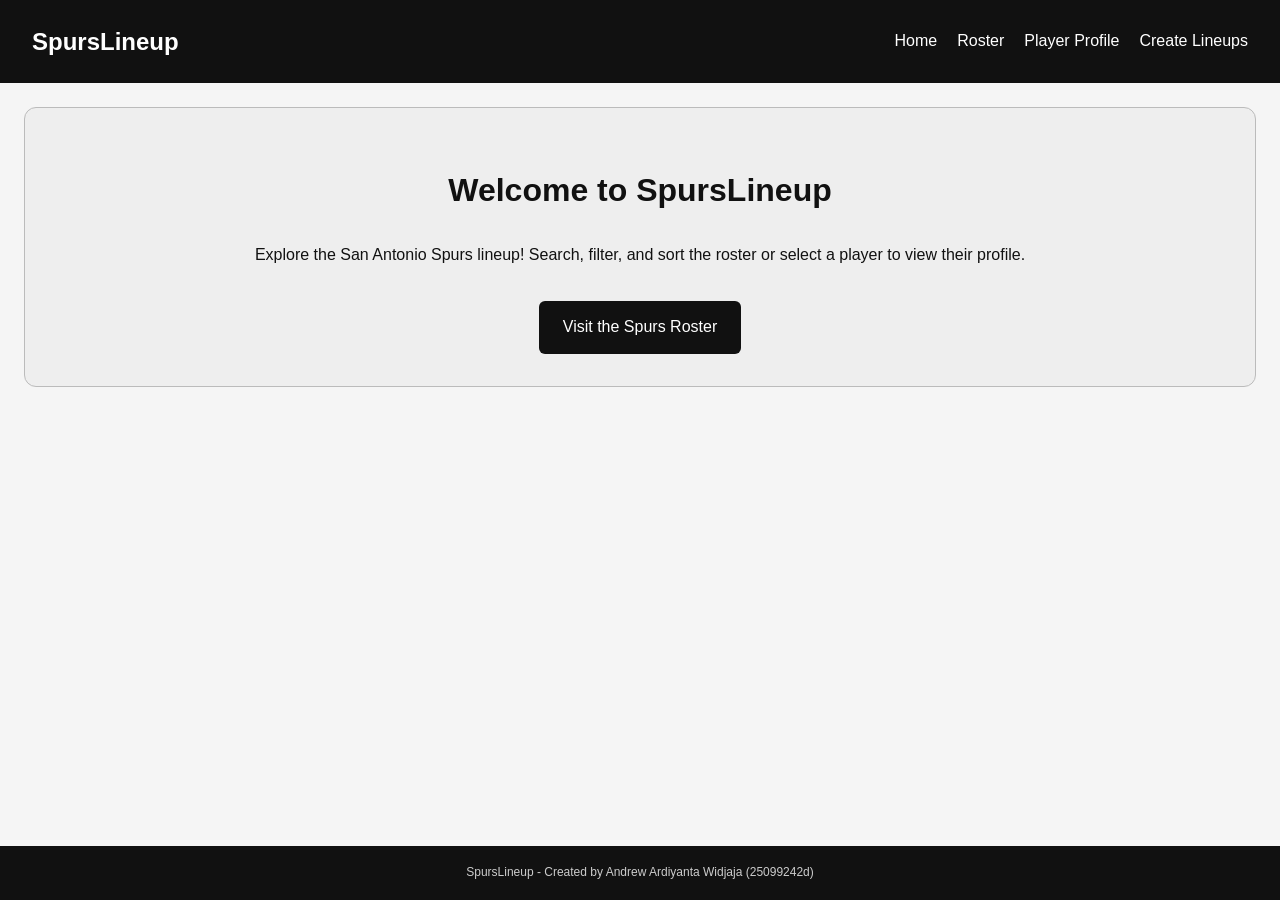
<file: index.html>
<!DOCTYPE html>
<html lang="en">
<head>
    <meta charset="utf-8" />
    <meta name="viewport" content="width=device-width, initial-scale=1" />
    <title>Home | SpursLineup</title>
    <link rel="stylesheet" href="css/style.css"/>
</head>

<body>
    <header>
        <p>SpursLineup</p>
        <nav>
            <a href="index.html">Home</a>
            <a href="roster.html">Roster</a>
            <a href="player.html">Player Profile</a>
            <a href="lineups.html">Create Lineups</a>
        </nav>
    </header>

    <main class="home">
        <h1>Welcome to SpursLineup</h1>

        <p>Explore the San Antonio Spurs lineup! Search, filter, and sort the roster or select a player to view their profile.</p>

        <a class="roster-button" href="roster.html">Visit the Spurs Roster</a>
    </main>

    <footer>
        <p>SpursLineup - Created by Andrew Ardiyanta Widjaja (25099242d)</p>
    </footer>
</body>
</html>
</file>
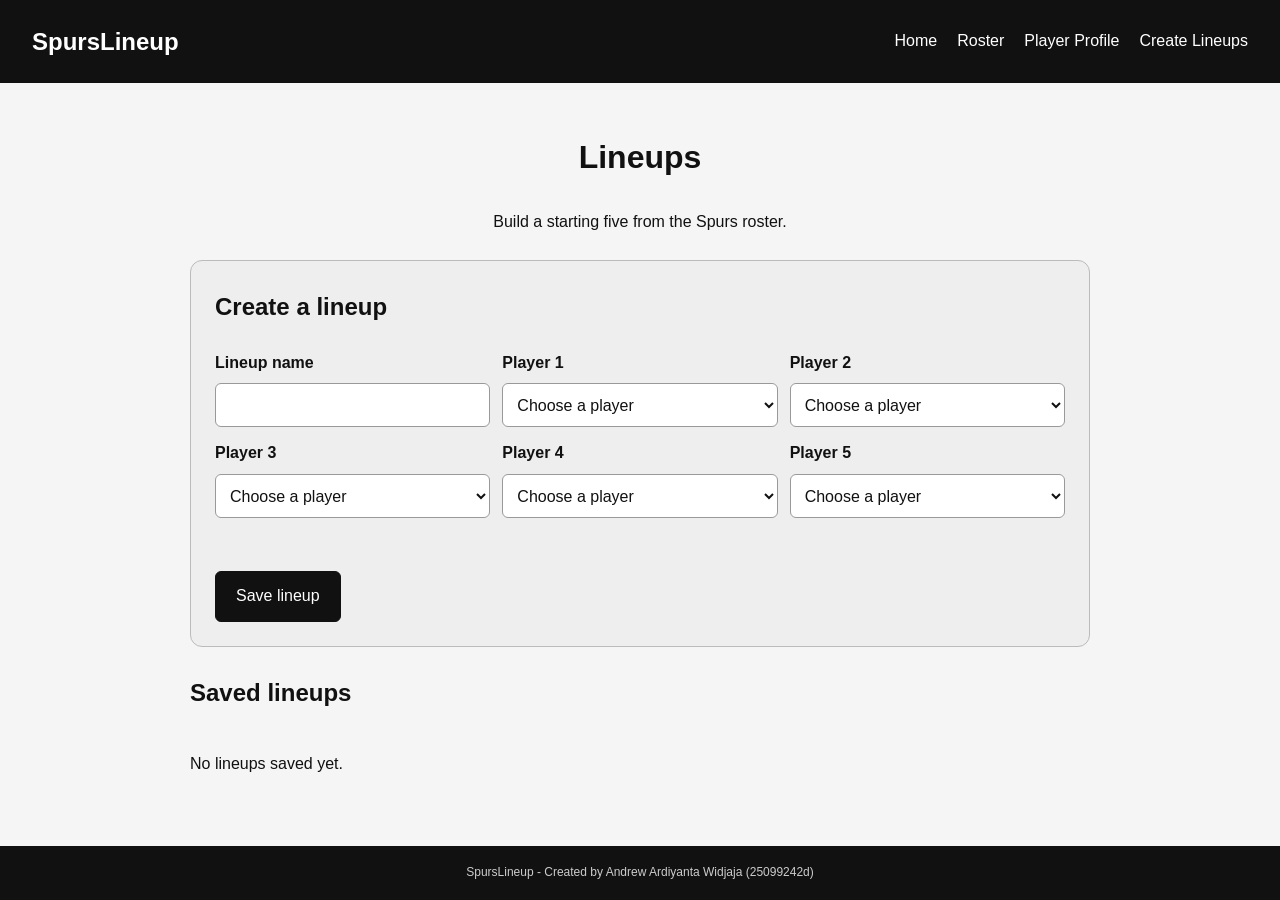
<file: lineups.html>
<!DOCTYPE html>
<html lang="en">
<head>
    <meta charset="utf-8" />
    <meta name="viewport" content="width=device-width, initial-scale=1" />
    <title>Lineups | SpursLineup</title>
    <link rel="stylesheet" href="css/style.css"/>
</head>

<body>
    <header>
        <p>SpursLineup</p>
        <nav>
            <a href="index.html">Home</a>
            <a href="roster.html">Roster</a>
            <a href="player.html">Player Profile</a>
            <a href="lineups.html">Create Lineups</a>
        </nav>
    </header>

    <main class="lineup-page">
        <h1>Lineups</h1>
        <p>Build a starting five from the Spurs roster.</p>

        <form id="lineup-form" novalidate>
            <h2 id="form-heading">Create a lineup</h2>
            <div id="player-selects">
                <div class="select-row">
                    <label for="lineup-name">Lineup name</label>
                    <input type="text" id="lineup-name" maxlength="30" autocomplete="off">
                </div>
            </div>
            <p id="lineup-message" aria-live="polite"></p>
            <button type="submit" id="save-lineup">Save lineup</button>
            <button type="button" id="cancel-edit" hidden>Cancel edit</button>
        </form>

        <h2>Saved lineups</h2>
        <div id="lineup-list"></div>
    </main>

    <footer>
        <p>SpursLineup - Created by Andrew Ardiyanta Widjaja (25099242d)</p>
    </footer>

    <script src="js/players.js"></script>
    <script src="js/storage.js"></script>
    <script src="js/lineups.js"></script>
</body>
</html>
</file>
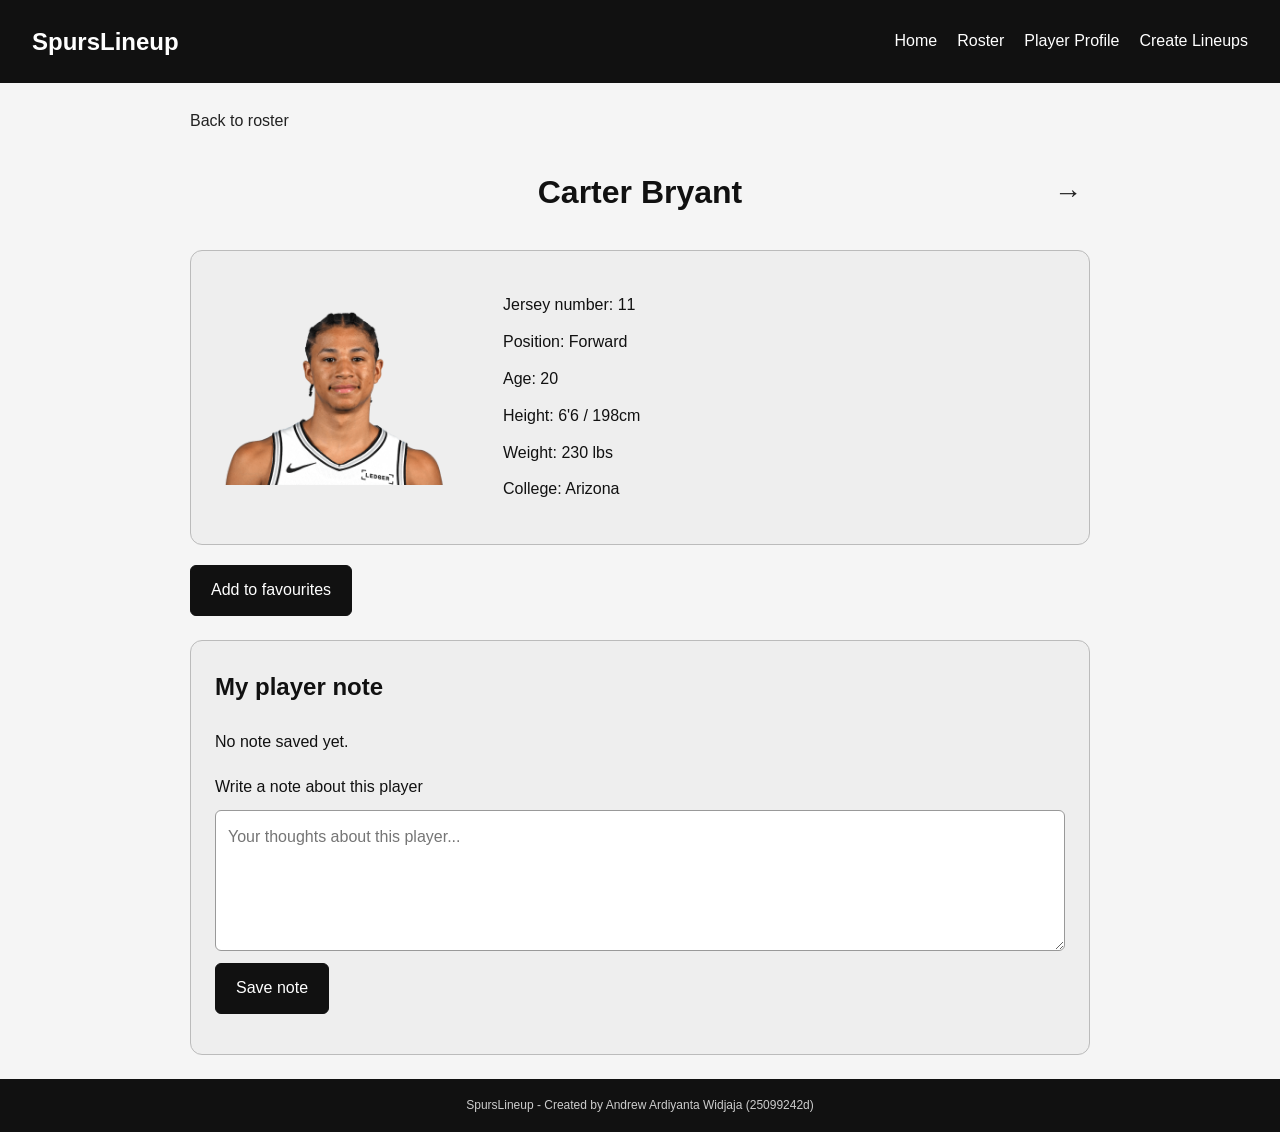
<file: player.html>
<!DOCTYPE html>
<html lang="en">
<head>
    <meta charset="utf-8" />
    <meta name="viewport" content="width=device-width, initial-scale=1" />
    <title>Player Profile | SpursLineup</title>
    <link rel="stylesheet" href="css/style.css"/>
</head>

<body>
    <header>
        <p>SpursLineup</p>
        <nav>
            <a href="index.html">Home</a>
            <a href="roster.html">Roster</a>
            <a href="player.html">Player Profile</a>
            <a href="lineups.html">Create Lineups</a>
        </nav>
    </header>

    <main class="player-profile">
        <a href="roster.html">Back to roster</a>

        <div class="profile-navigation">
            <a id="previous-player" aria-label="Previous player" hidden>
                &#8592;
            </a>

            <h1 id="player-name">Player Profile</h1>

            <a id="next-player" aria-label="Next player" hidden>
                &#8594;
            </a>
        </div>

        <div id="player-details"></div>

        <div id="player-actions" hidden>
            <button type="button" id="favourite-button" aria-pressed="false">
                Add to favourites
            </button>
        </div>

        <section id="player-notes" hidden>
            <h2>My player note</h2>

            <p id="saved-note"></p>

            <div id="note-actions" hidden>
                <button type="button" id="edit-note">Edit note</button>
                <button type="button" id="delete-note">Delete note</button>
            </div>

            <form id="note-form">
                <label for="note-input">Write a note about this player</label>

                <textarea id="note-input" rows="4" maxlength="1000" placeholder="Your thoughts about this player..." required></textarea>

                <div>
                    <button type="submit">Save note</button>
                    <button type="button" id="cancel-note" hidden>
                        Cancel
                    </button>
                </div>
            </form>

            <p id="note-status" role="status"></p>
        </section>
    </main>

    <footer>
        <p>SpursLineup - Created by Andrew Ardiyanta Widjaja (25099242d)</p>
    </footer>

    <script src="js/players.js"></script>
    <script src="js/storage.js"></script>
    <script src="js/player.js"></script>
</body>
</html>
</file>
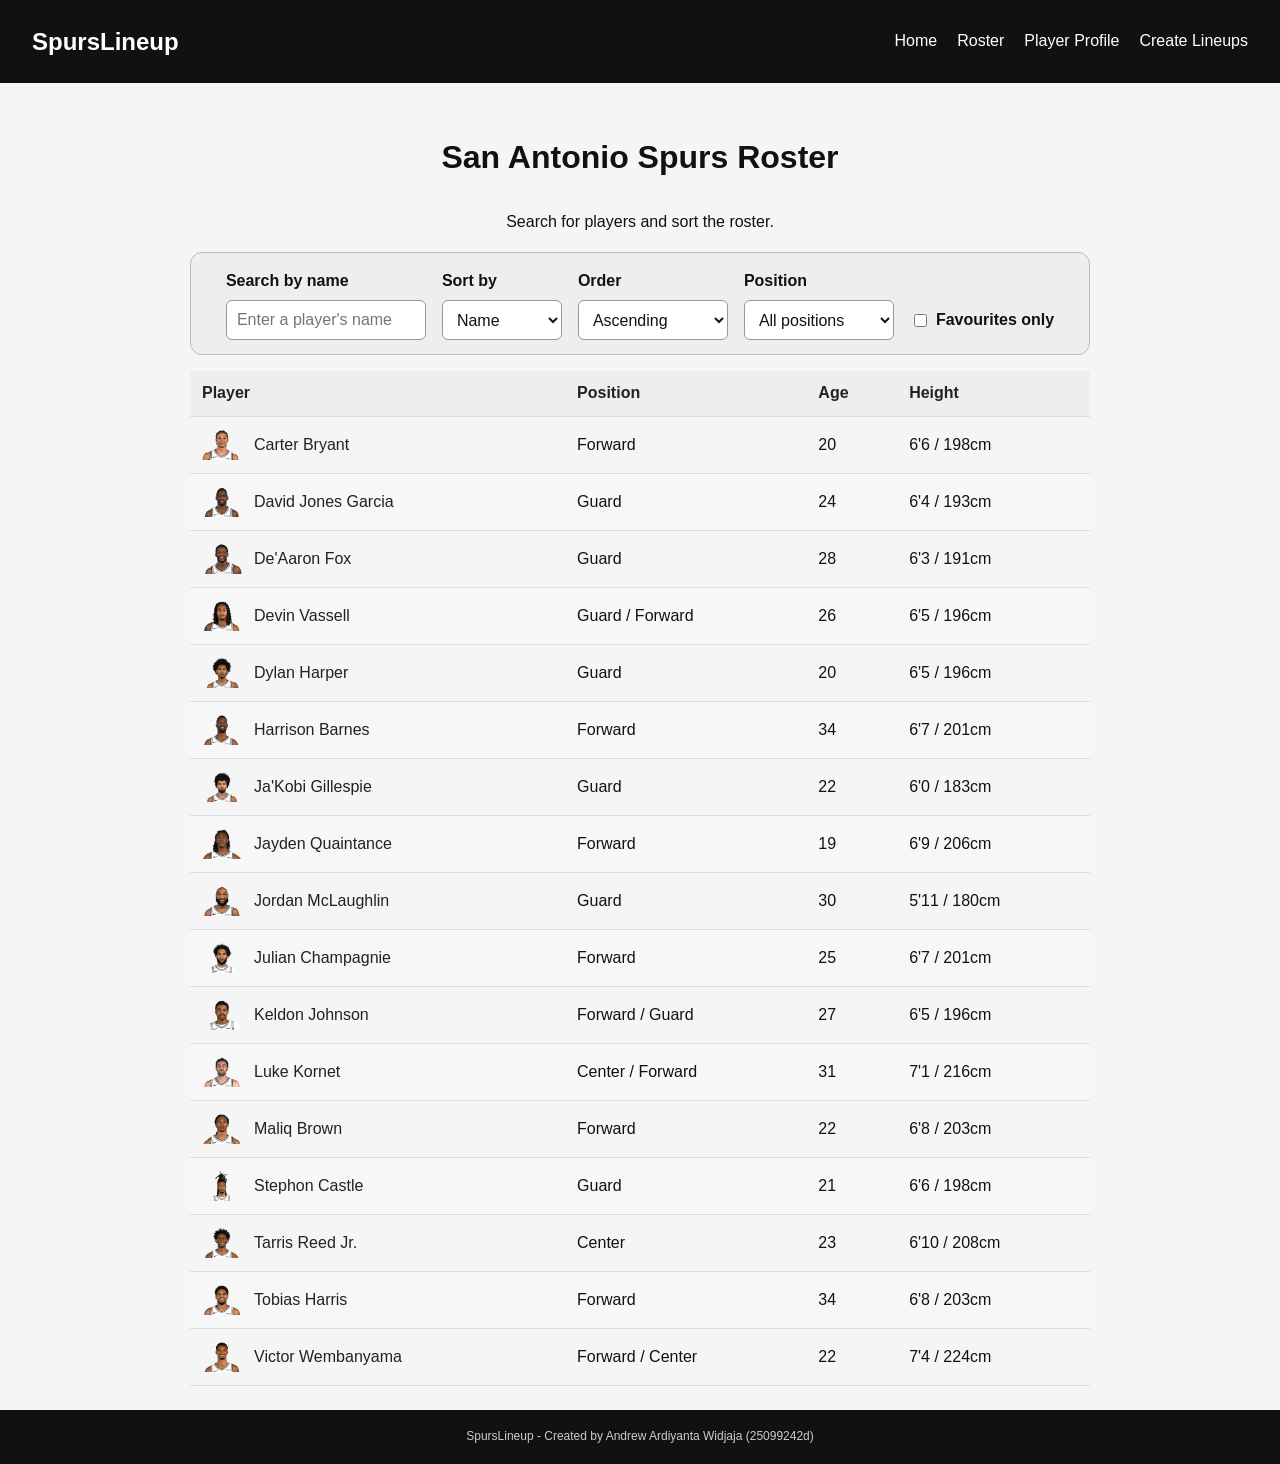
<file: roster.html>
<!DOCTYPE html>
<html lang="en">
<head>
    <meta charset="utf-8" />
    <meta name="viewport" content="width=device-width, initial-scale=1" />
    <title>Roster | SpursLineup</title>
    <link rel="stylesheet" href="css/style.css"/>
</head>

<body>
    <header>
        <p>SpursLineup</p>
        <nav>
            <a href="index.html">Home</a>
            <a href="roster.html">Roster</a>
            <a href="player.html">Player Profile</a>
            <a href="lineups.html">Create Lineups</a>
        </nav>
    </header>

    <main class="roster">
        <h1>San Antonio Spurs Roster</h1>

        <p>Search for players and sort the roster.</p>

        <div class="roster-controls">
            <div>
                <label for="player-search">Search by name</label>
                <input type="search" id="player-search" placeholder="Enter a player's name"/>
            </div>

            <div>
                <label for="sort-by">Sort by</label>
                <select id="sort-by">
                    <option value="name">Name</option>
                    <option value="age">Age</option>
                    <option value="height">Height</option>
                    <option value="position">Position</option>
                </select>
            </div>

            <div>
                <label for="sort-order">Order</label>
                <select id="sort-order">
                    <option value="asc">Ascending</option>
                    <option value="desc">Descending</option>
                </select>
            </div>

            <div>
                <label for="position-filter">Position</label>
                <select id="position-filter">
                    <option value="all">All positions</option>
                    <option value="Guard">Guard</option>
                    <option value="Forward">Forward</option>
                    <option value="Center">Center</option>
                </select>
            </div>
            <div class="favourites-control">
                <label for="favourites-only">
                    <input type="checkbox" id="favourites-only"/>
                    Favourites only
                </label>
            </div>
        </div>

        <div class="roster-table-wrapper">
            <table class="roster-table">
                <thead>
                    <tr>
                        <th scope="col">Player</th>
                        <th scope="col">Position</th>
                        <th scope="col">Age</th>
                        <th scope="col">Height</th>
                    </tr>
                </thead>

                <tbody id="player-list"></tbody>
            </table>
        </div>
    </main>

    <footer>
        <p>SpursLineup - Created by Andrew Ardiyanta Widjaja (25099242d)</p>
    </footer>

    <script src="js/players.js"></script>
    <script src="js/storage.js"></script>
    <script src="js/roster.js"></script>
</body>
</html>
</file>
<file: css/style.css>
body {
    margin: 0;
    font-family: Arial, sans-serif;
    background-color: #f5f5f5;
    color: #111111;
    line-height: 1.8;
    min-height: 100vh;
    display: flex;
    flex-direction: column;
}

header {
    display: flex;
    justify-content: space-between;
    align-items: center;
    flex-wrap: wrap;
    gap: 16px;
    padding: 20px 32px;
    background-color: #111111;
    color: #ffffff;
}

header p {
    margin: 0;
    font-size: 24px;
    font-weight: bold;
}

nav {
    display: flex;
    flex-wrap: wrap;
    gap: 20px;
}

nav a {
    color: #ffffff;
    text-decoration: none;
}

nav a:hover, nav a:focus-visible {
    text-shadow: 0 0 8px #ffffff;
}

footer {
    margin-top: auto;
    padding: 16px;
    background-color: #111111;
    color: #cccccc;
    text-align: center;
    font-size: 12px;
}

footer p {
    margin: 0;
}

.home {
    background-color: #eeeeee;
    border: 1px solid #bbbbbb;
    border-radius: 12px;
    padding: 32px;
    margin: 24px;
    text-align: center;
}

.roster-button {
    display: inline-block;
    margin-top: 16px;
    padding: 12px 24px;
    background-color: #111111;
    color: #ffffff;
    text-decoration: none;
    border-radius: 6px;
}

.roster-button:hover, .roster-button:focus-visible {
    background-color: #333333;
    text-shadow: 0 0 8px #ffffff;
}

.roster {
    width: 92%;
    max-width: 900px;
    margin: 24px auto;
}

.roster h1, .roster > p {
    text-align: center;
}

.roster-controls {
    display: flex;
    flex-wrap: wrap;
    align-items: flex-end;
    justify-content: center;
    gap: 16px;
    margin: 16px 0;
    padding: 14px 16px;
    background-color: #eeeeee;
    border: 1px solid #bbbbbb;
    border-radius: 12px;
}

.roster-controls > div {
    display: flex;
    flex-direction: column;
    gap: 4px;
}

.roster-controls label {
    display: block;
    margin-bottom: 0;
    font-weight: bold;
}

.roster-controls input[type="search"], .roster-controls select {
    box-sizing: border-box;
    max-width: 100%;
    height: 40px;
    padding: 0 10px;
    border: 1px solid #999999;
    border-radius: 6px;
    background-color: #ffffff;
    color: #111111;
    font: inherit;
    line-height: normal;
}

.roster-controls #player-search {
    width: 200px;
}

.roster-controls #sort-by {
    width: 120px;
}

.roster-controls #sort-order {
    width: 150px;
}

.roster-controls #position-filter {
    width: 150px;
}

.roster-controls .favourites-control {
    justify-content: flex-end;
    height: auto;
}

.roster-controls .favourites-control label {
    display: flex;
    align-items: center;
    gap: 6px;
    height: 40px;
    margin-bottom: 0;
    white-space: nowrap;
    cursor: pointer;
}

.roster-table-wrapper {
    width: 100%;
    overflow-x: auto;
}

.roster-table {
    width: 100%;
    border-collapse: collapse;
    text-align: left;
}

.roster-table th, .roster-table td {
    padding: 8px 12px;
    border-bottom: 1px solid #dddddd;
    vertical-align: middle;
}

.roster-table th {
    background-color: #eeeeee;
    color: #222222;
}

.roster-table tbody tr:nth-child(even) {
    background-color: #f7f7f7;
}

.roster-table tbody tr:hover {
    background-color: #e8e8e8;
}

.roster-table td:last-child {
    white-space: nowrap;
}

.roster-player {
    display: flex;
    align-items: center;
    gap: 12px;
}

.roster-player img {
    width: 40px;
    height: 40px;
    object-fit: contain;
}

.roster-player a {
    color: #222222;
    text-decoration: none;
}

.roster-player a:hover, .roster-player a:focus-visible {
    text-shadow: 0 0 6px #888888;
}

.favourite-badge {
    padding: 2px 8px;
    border: 1px solid #999999;
    border-radius: 4px;
    background-color: #eeeeee;
    color: #333333;
    font-size: 12px;
    white-space: nowrap;
}

.player-profile {
    width: 92%;
    max-width: 900px;
    margin: 24px auto;
}

.player-profile > a {
    color: #222222;
    text-decoration: none;
}

.player-profile > a:hover, .player-profile > a:focus-visible {
    text-shadow: 0 0 6px #888888;
}

.profile-navigation {
    display: grid;
    grid-template-columns: 44px minmax(0, 1fr) 44px;
    align-items: center;
    gap: 12px;
    margin: 24px 0;
}

.profile-navigation h1 {
    grid-column: 2;
    grid-row: 1;
    margin: 0;
    text-align: center;
}

.profile-navigation a {
    padding: 8px;
    color: #222222;
    font-size: 28px;
    text-align: center;
    text-decoration: none;
}

.profile-navigation a:hover, .profile-navigation a:focus-visible {
    text-shadow: 0 0 6px #888888;
}

#previous-player {
    grid-column: 1;
    grid-row: 1;
}

#next-player {
    grid-column: 3;
    grid-row: 1;
}

#player-details {
    display: flex;
    align-items: center;
    gap: 40px;
    padding: 32px;
    background-color: #eeeeee;
    border: 1px solid #bbbbbb;
    border-radius: 12px;
}

#player-details > img {
    width: 240px;
    max-width: 100%;
    height: auto;
    flex-shrink: 0;
}

.player-information {
    min-width: 0;
}

.player-information p {
    margin: 8px 0;
}

#player-actions {
    margin-top: 20px;
}

#favourite-button,#player-notes button {
    padding: 10px 20px;
    border: 1px solid #111111;
    border-radius: 6px;
    background-color: #111111;
    color: #ffffff;
    font: inherit;
    cursor: pointer;
}

#favourite-button:hover, #favourite-button:focus-visible, #player-notes button:hover, #player-notes button:focus-visible {
    background-color: #333333;
    text-shadow: 0 0 8px #ffffff;
}

#player-notes {
    margin-top: 24px;
    padding: 24px;
    border: 1px solid #bbbbbb;
    border-radius: 12px;
    background-color: #eeeeee;
}

#player-notes h2 {
    margin-top: 0;
}

#player-notes button {
    margin-top: 12px;
}

#player-notes button + button {
    margin-left: 8px;
}

#note-form label {
    display: block;
    margin-bottom: 8px;
}

#note-input {
    box-sizing: border-box;
    display: block;
    width: 100%;
    padding: 12px;
    border: 1px solid #999999;
    border-radius: 6px;
    background-color: #ffffff;
    color: #111111;
    font: inherit;
    resize: vertical;
}

#note-status {
    color: #333333;
}

#saved-note {
    white-space: pre-wrap;
    overflow-wrap: anywhere;
}

.lineup-page {
    width: 92%;
    max-width: 900px;
    margin: 24px auto;
}

.lineup-page h1, .lineup-page > p {
    text-align: center;
}

#lineup-form {
    margin: 24px 0;
    padding: 24px;
    background-color: #eeeeee;
    border: 1px solid #bbbbbb;
    border-radius: 12px;
}

#lineup-form h2 {
    margin-top: 0;
}

#lineup-form label {
    display: block;
    margin-bottom: 6px;
    font-weight: bold;
}

#lineup-name, .select-row select {
    box-sizing: border-box;
    width: 100%;
    height: 44px;
    padding: 0 10px;
    border: 1px solid #999999;
    border-radius: 6px;
    background-color: #ffffff;
    color: #111111;
    font: inherit;
    line-height: normal;
}

#player-selects {
    display: grid;
    grid-template-columns: repeat(auto-fit, minmax(220px, 1fr));
    gap: 12px;
    margin-top: 16px;
}

#lineup-message {
    min-height: 1.8em;
    margin: 12px 0 0;
    color: #333333;
}

#lineup-form button, .lineup-card button {
    margin-top: 12px;
    margin-right: 8px;
    padding: 10px 20px;
    border: 1px solid #111111;
    border-radius: 6px;
    background-color: #111111;
    color: #ffffff;
    font: inherit;
    cursor: pointer;
}

#lineup-form button:hover, #lineup-form button:focus-visible, .lineup-card button:hover, .lineup-card button:focus-visible {
    background-color: #333333;
    text-shadow: 0 0 8px #ffffff;
}

#cancel-edit, .lineup-card button:last-of-type {
    background-color: #ffffff;
    color: #111111;
}

#cancel-edit:hover, #cancel-edit:focus-visible, .lineup-card button:last-of-type:hover, .lineup-card button:last-of-type:focus-visible {
    background-color: #dddddd;
    text-shadow: none;
}

#lineup-list {
    display: grid;
    grid-template-columns: repeat(auto-fill, minmax(240px, 1fr));
    gap: 16px;
}

#lineup-list > p {
    grid-column: 1 / -1;
}

.lineup-card {
    padding: 20px;
    background-color: #eeeeee;
    border: 1px solid #bbbbbb;
    border-radius: 12px;
}

.lineup-card h3 {
    margin-top: 0;
    overflow-wrap: anywhere;
}

.lineup-card ol {
    margin: 0;
    padding: 0;
    list-style: none;
}

.lineup-player {
    display: flex;
    align-items: center;
    gap: 12px;
    margin: 6px 0;
}

.lineup-player img {
    flex-shrink: 0;
    width: 40px;
    height: 40px;
    object-fit: contain;
}

@media (max-width: 600px) {
    .roster-controls > div,
    .roster-controls input[type="search"],
    .roster-controls select,
    .roster-controls #player-search,
    .roster-controls #sort-by,
    .roster-controls #sort-order,
    .roster-controls #position-filter {
        width: 100%;
    }
    #player-details {
        flex-direction: column;
        gap: 16px;
        padding: 20px;
    }
    #player-details > img {
        width: 180px;
    }
    .player-information {
        width: 100%;
    }
    .profile-navigation {
        grid-template-columns: 36px minmax(0, 1fr) 36px;
        gap: 8px;
    }
    .profile-navigation h1 {
        font-size: 24px;
    }
}
</file>
